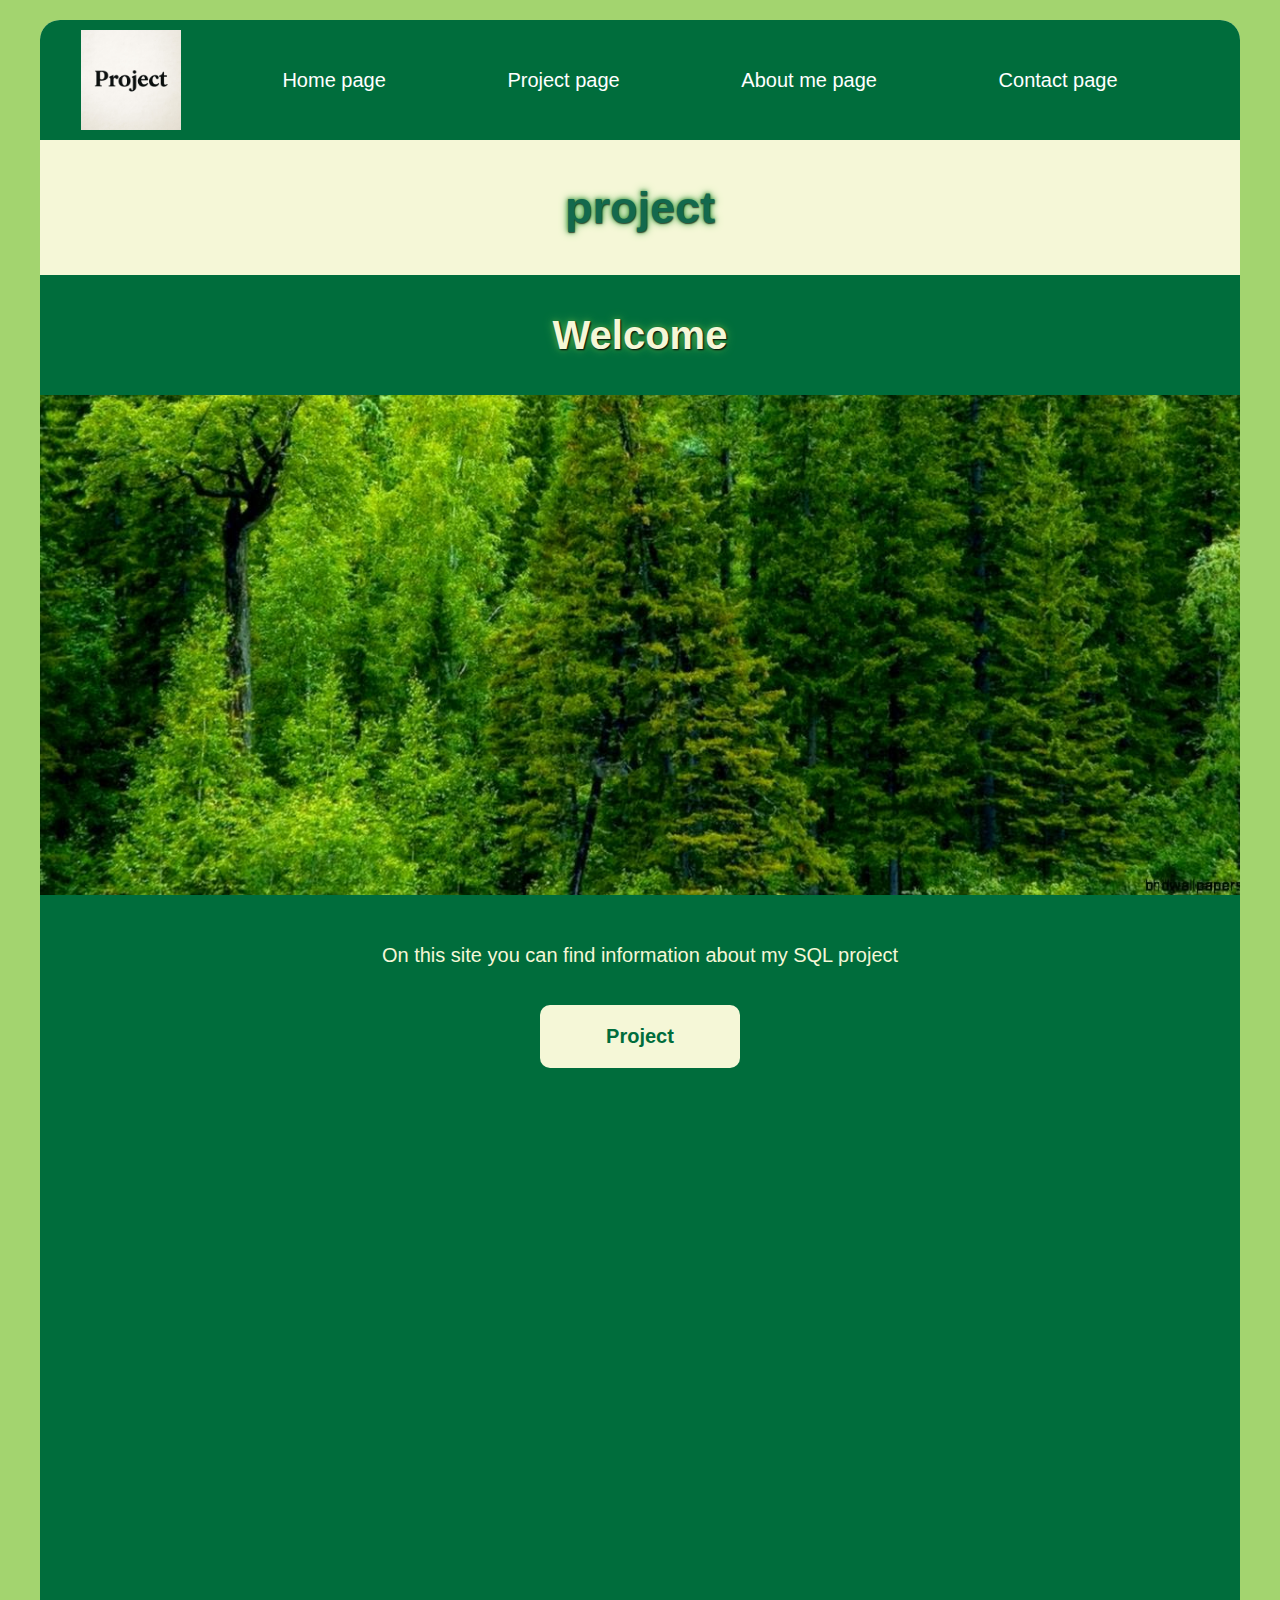
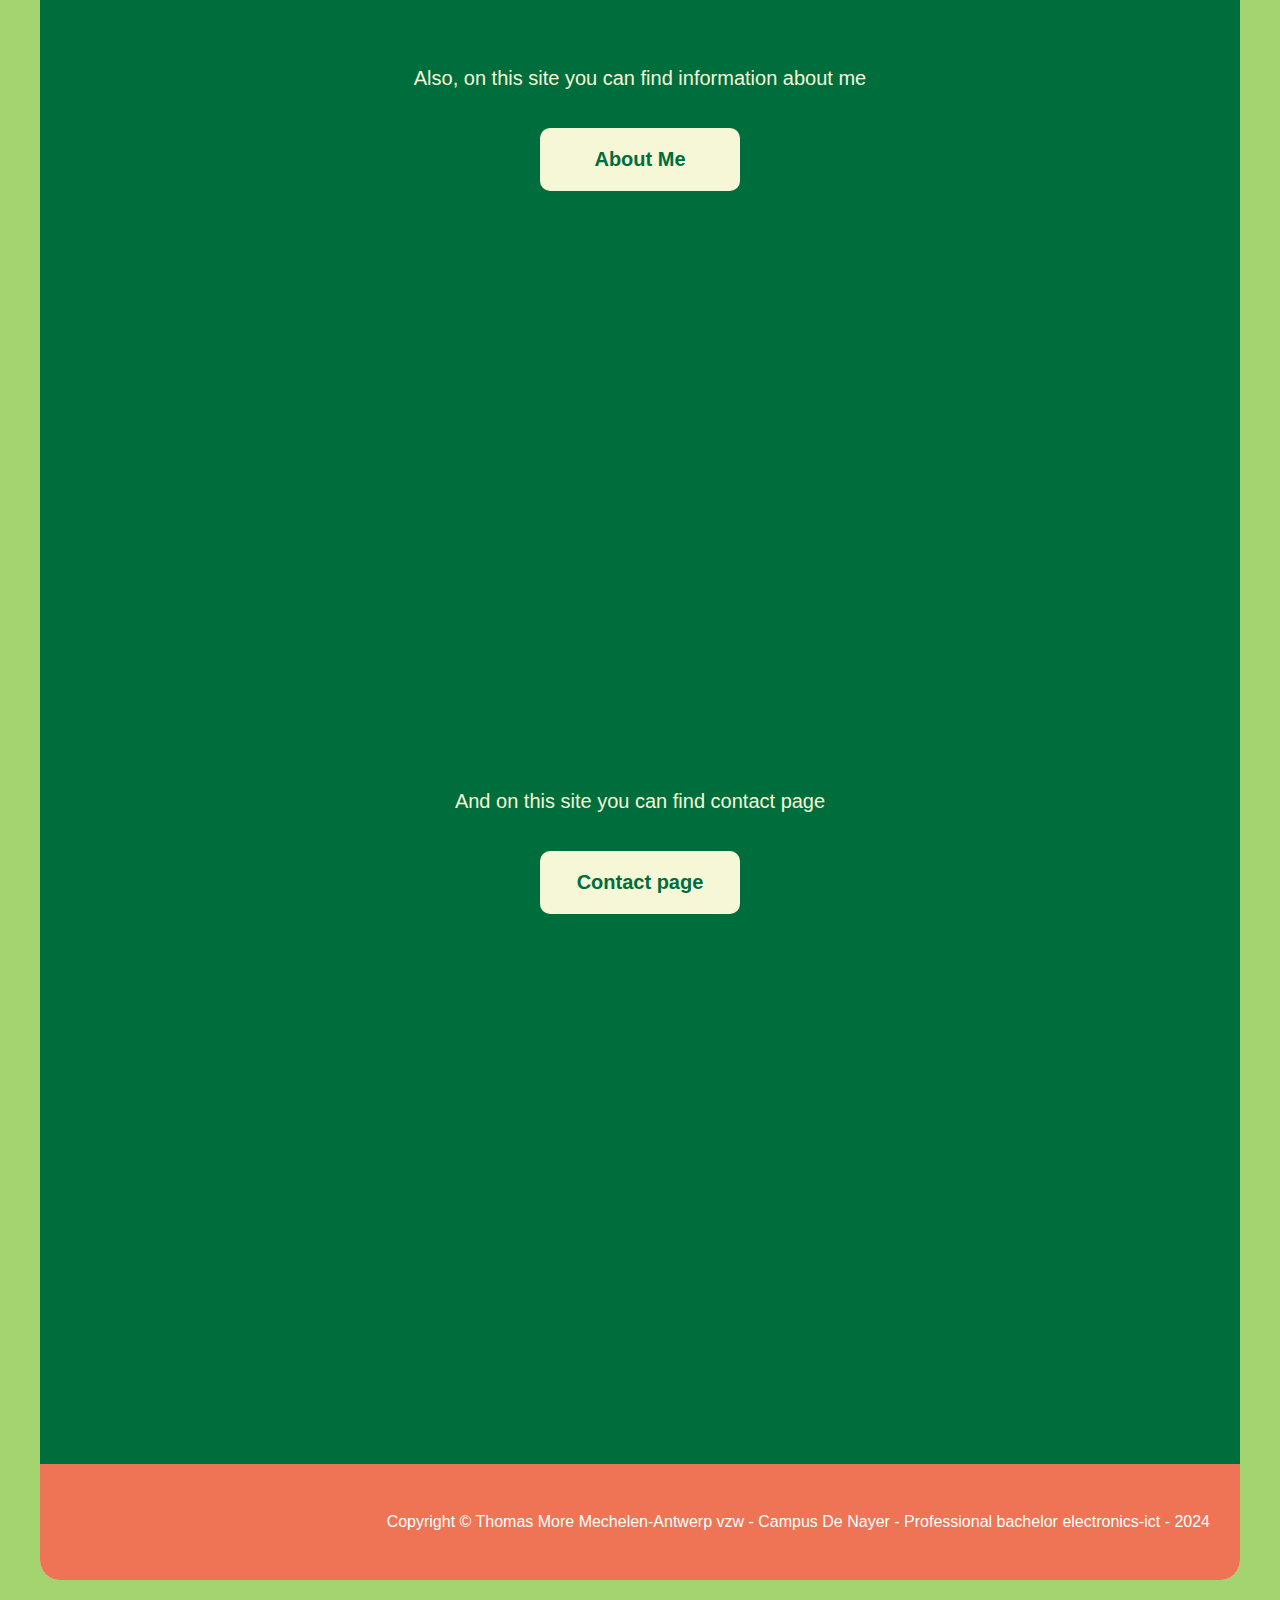
<file: index.html>
<!DOCTYPE html>
<html>
    <head>
        <meta charset="utf-8"/>
	    <link href="styles/index.css" rel="stylesheet"/>
        <script src="./jquery.js"></script>
    </head>
    <body class="full">
        <div class="wrapper">
            <header>
                <div id="header"></div>
            </header>
            
            <div class="body">
                <h1>Welcome</h1>
                <div class="parallax1"></div>
                <p class="text">On this site you can find information about my SQL project</p>
                <div class="button_container">
                    <button class="button" onclick="viewMore('/Project.html')">Project</button>
                </div>

                <div class="parallax2"></div>
                <p class="text">Also, on this site you can find information about me</p>
                <div class="button_container">
                    <button class="button" onclick="viewMore('AboutMe.html')">About Me</button>
                </div>

                <div class="parallax3"></div>
                <p class="text">And on this site you can find contact page</p>
                <div class="button_container">
                    <button class="button" onclick="viewMore('Contact.html')">Contact page</button>
                </div>

                <div class="parallax4"></div>
            </div>
            
            <footer>
                <div id="footer"></div>
            </footer>
        </div>
    </body>
</html>

<script>
    $(function(){
        $("#header").load("Header.html"); 
    });

    $(function(){
        $("#footer").load("Footer.html"); 
    });
    
    function viewMore(url){
        window.location.href = url;
    }
</script>
</file>
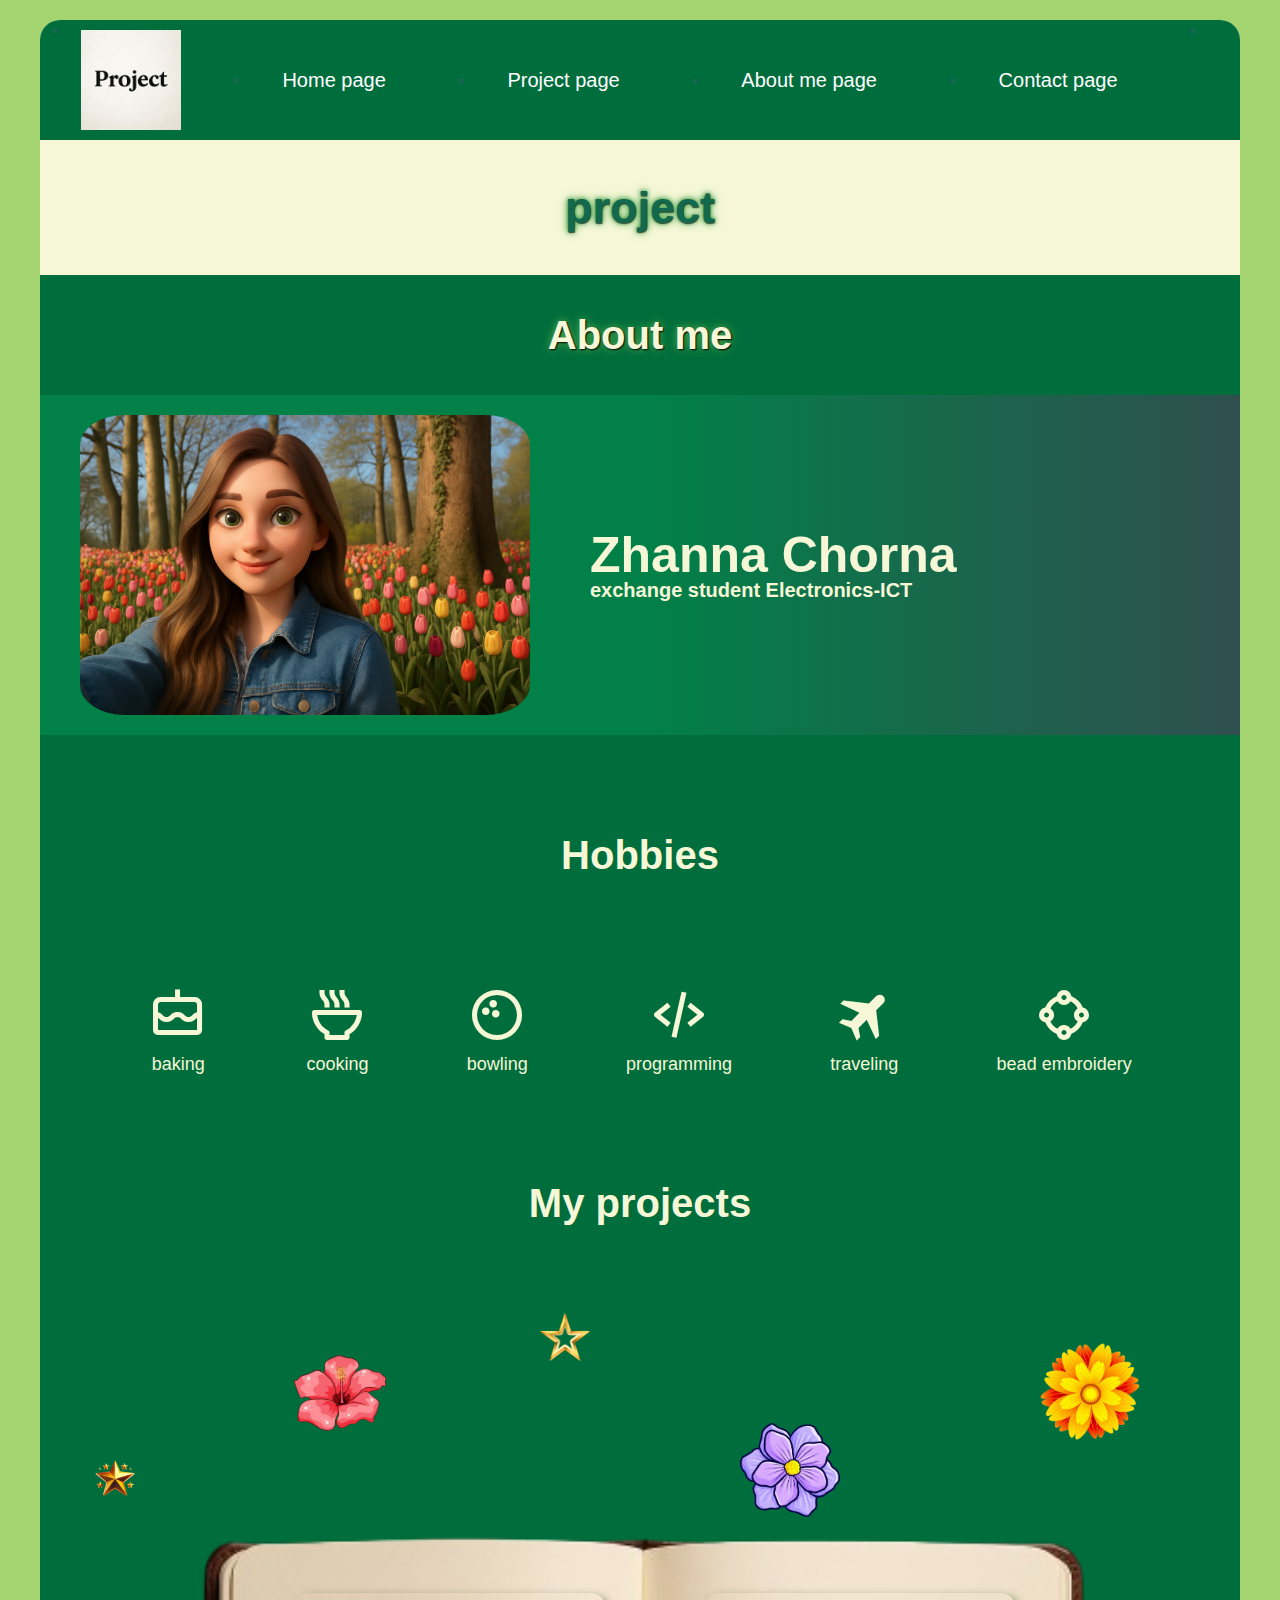
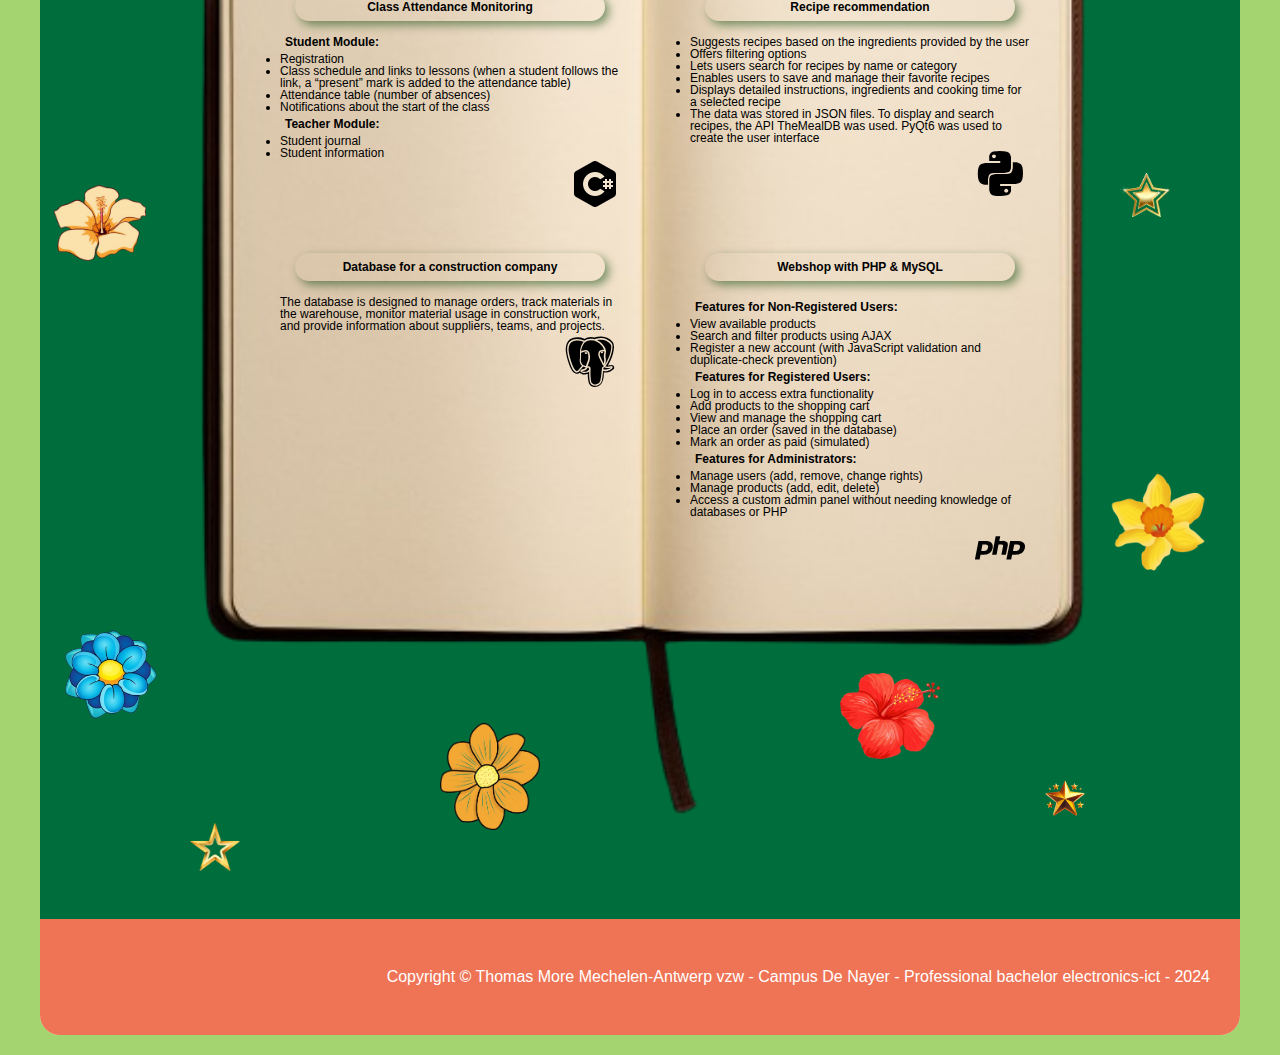
<file: AboutMe.html>
<!DOCTYPE html>
<html>
    <head>
        <meta charset="utf-8"/>
	    <link href="styles/AboutMe.css" rel="stylesheet"/>
        <script src="./jquery.js"></script>
        <link href="https://unpkg.com/boxicons@2.1.4/css/boxicons.min.css" rel="stylesheet">
    </head>
    <body class="full">
        <div class="wrapper">
            <header>
                <div id="header"></div>
                <p class="title">About me</p>
            </header>
            
            <div class="container">
                <div class="card">
                    <img src="images/my_photo.png" alt="My photo" class="photo">
                    <div class="text">
                        <p class="name">Zhanna Chorna</p>
                        <p class="specialty">exchange student Electronics-ICT</p>
                    </div>
                </div>
                

                <p class="tittle_hobby">Hobbies</p>
                <div class="hobbies">
                    <div class="hobby">
                        <i class='bx bx-cake'></i>
                        <p>baking</p>
                    </div>
                    <div class="hobby">
                        <i class='bx bx-bowl-hot'></i>
                        <p>cooking</p>
                    </div>
                    <div class="hobby">
                        <i class='bx bx-bowling-ball'></i>
                        <p>bowling</p>
                    </div>
                    <div class="hobby">
                        <i class='bx bx-code-alt'></i>
                        <p>programming</p>
                    </div>
                    <div class="hobby">
                        <i class='bx bxs-plane-alt'></i>
                        <p>traveling</p>
                    </div>
                    <div class="hobby">
                        <i class='bx bx-shape-circle'></i>
                        <p>bead embroidery</p>
                    </div>
                </div>

                <p class="tittle_projects">My projects</p>
                <div class="projects">
                    <div class="flower">
                        <img src="images/flower1.png" alt="flower1" class="flower1">
                        <img src="images/flower2.png" alt="flower2" class="flower2">
                        <img src="images/flower3.png" alt="flower3" class="flower3">
                        <img src="images/flower4.png" alt="flower4" class="flower4">
                        <img src="images/flower5.png" alt="flower5" class="flower5">
                        <img src="images/flower6.png" alt="flower6" class="flower6">
                        <img src="images/flower7.png" alt="flower7" class="flower7">
                        <img src="images/flower8.png" alt="flower8" class="flower8">
                    </div>

                    <div class="star">
                        <img src="images/star1.png" alt="star1" class="star1">
                        <img src="images/star2.png" alt="star2" class="star2">
                        <img src="images/star3.png" alt="star3" class="star3">
                        <img src="images/star1.png" alt="star4" class="star4">
                        <img src="images/star3.png" alt="star5" class="star5">
                    </div>
                    
                    <div class="notebook_wrapper">
                        <div class="notebook_container">
                            <img src="images/notebook.png" alt="notebook" class="notebook">

                        <div class="first_project">
                            <p class="topic">Class Attendance Monitoring</p>
                            <p class="module">Student Module:</p>
                            <ul>
                                <li>Registration</li>
                                <li>Class schedule and links to lessons (when a student follows the link, a “present” mark is added to the attendance table)</li>
                                <li>Attendance table (number of absences)</li>
                                <li>Notifications about the start of the class</li>
                            </ul>
                            <p class="module">Teacher Module:</p>
                            <ul>
                                <li>Student journal</li>
                                <li>Student information</li>
                            </ul>
                            <img src="images/csharp_icon50.png" alt="C# icon" class="csharp_icon">
                        </div>
                    
                        <div class="second_project">
                            <p class="topic">Database for a construction company</p>
                            <p>The database is designed to manage orders, track materials in the warehouse, monitor material usage in construction work, and provide information about suppliers, teams, and projects.</p>
                            <i class='bx bxl-postgresql'></i>
                        </div>

                        <div class="third_project">
                            <p class="topic">Recipe recommendation</p>
                            <ul>
                                <li>Suggests recipes based on the ingredients provided by the user</li>
                                <li>Offers filtering options</li>
                                <li>Lets users search for recipes by name or category</li>
                                <li>Enables users to save and manage their favorite recipes</li>
                                <li>Displays detailed instructions, ingredients and cooking time for a selected recipe</li>
                                <li>The data was stored in JSON files. To display and search recipes, the API TheMealDB was used. PyQt6 was used to create the user interface</li>
                            </ul>
                            <i class='bx bxl-python'></i>
                        </div>

                        <div class="fourth_project">
                            <p class="topic">Webshop with PHP & MySQL</p>
                            <p class="module">Features for Non-Registered Users:</p>
                            <ul>
                                <li>View available products</li>
                                <li>Search and filter products using AJAX</li>
                                <li>Register a new account (with JavaScript validation and duplicate-check prevention)</li>
                            </ul>
                            <p class="module">Features for Registered Users:</p>
                            <ul>
                                <li>Log in to access extra functionality</li>
                                <li>Add products to the shopping cart</li>
                                <li>View and manage the shopping cart</li>
                                <li>Place an order (saved in the database)</li>
                                <li>Mark an order as paid (simulated)</li>
                            </ul>
                            <p class="module">Features for Administrators:</p>
                            <ul>
                                <li>Manage users (add, remove, change rights)</li>
                                <li>Manage products (add, edit, delete)</li>
                                <li>Access a custom admin panel without needing knowledge of databases or PHP</li>
                            </ul>
                            <i class='bx bxl-php'></i>
                        </div>
                        </div>
                    </div>
                </div>
            </div>

            <footer>
                <div id="footer"></div>
            </footer>
        </div>
    </body>
</html>


<script>
    $(function(){
        $("#header").load("Header.html"); 
    });

    $(function(){
        $("#footer").load("Footer.html"); 
    });
</script>

<script> 
    $(document).ready(function(){
        $(".notebook_container").hover(
            function() {
                $(".flower1").animate({top: '240px'});
                $(".flower2").animate({left: '90px'});
                $(".flower3").animate({top: '970px'});
                $(".flower4").animate({top: '250px', left: '720px'});
                $(".flower5").animate({top: '320px'});
                $(".flower6").animate({left: '1000px'});
                $(".flower7").animate({top: '1000px'});
                $(".flower8").animate({top: '900px', left: '90px'});
                $(".star1").animate({top: '300px', left: '80px'});
                $(".star2").animate({top: '600px', left: '1070px'});
                $(".star3").animate({top: '1050px', left: '200px'});
                $(".star4").animate({top: '1050px', left: '980px'});
                $(".star5").animate({top: '240px', left: '500px'});
            },
            function() {
                $(".flower1").animate({top: '120px'});
                $(".flower2").animate({left: '10px'});
                $(".flower3").animate({top: '1100px'});
                $(".flower4").animate({top: '200px', left: '700px'});
                $(".flower5").animate({top: '120px'});
                $(".flower6").animate({left: '1070px'});
                $(".flower7").animate({top: '1050px'});
                $(".flower8").animate({top: '1000px', left: '20px'});
                $(".star1").animate({top: '230px', left: '50px'});
                $(".star2").animate({top: '550px', left: '1080px'});
                $(".star3").animate({top: '1200px', left: '150px'});
                $(".star4").animate({top: '1150px', left: '1000px'});
                $(".star5").animate({top: '90px', left: '500px'});
            }
        );
    });
</script>
</file>
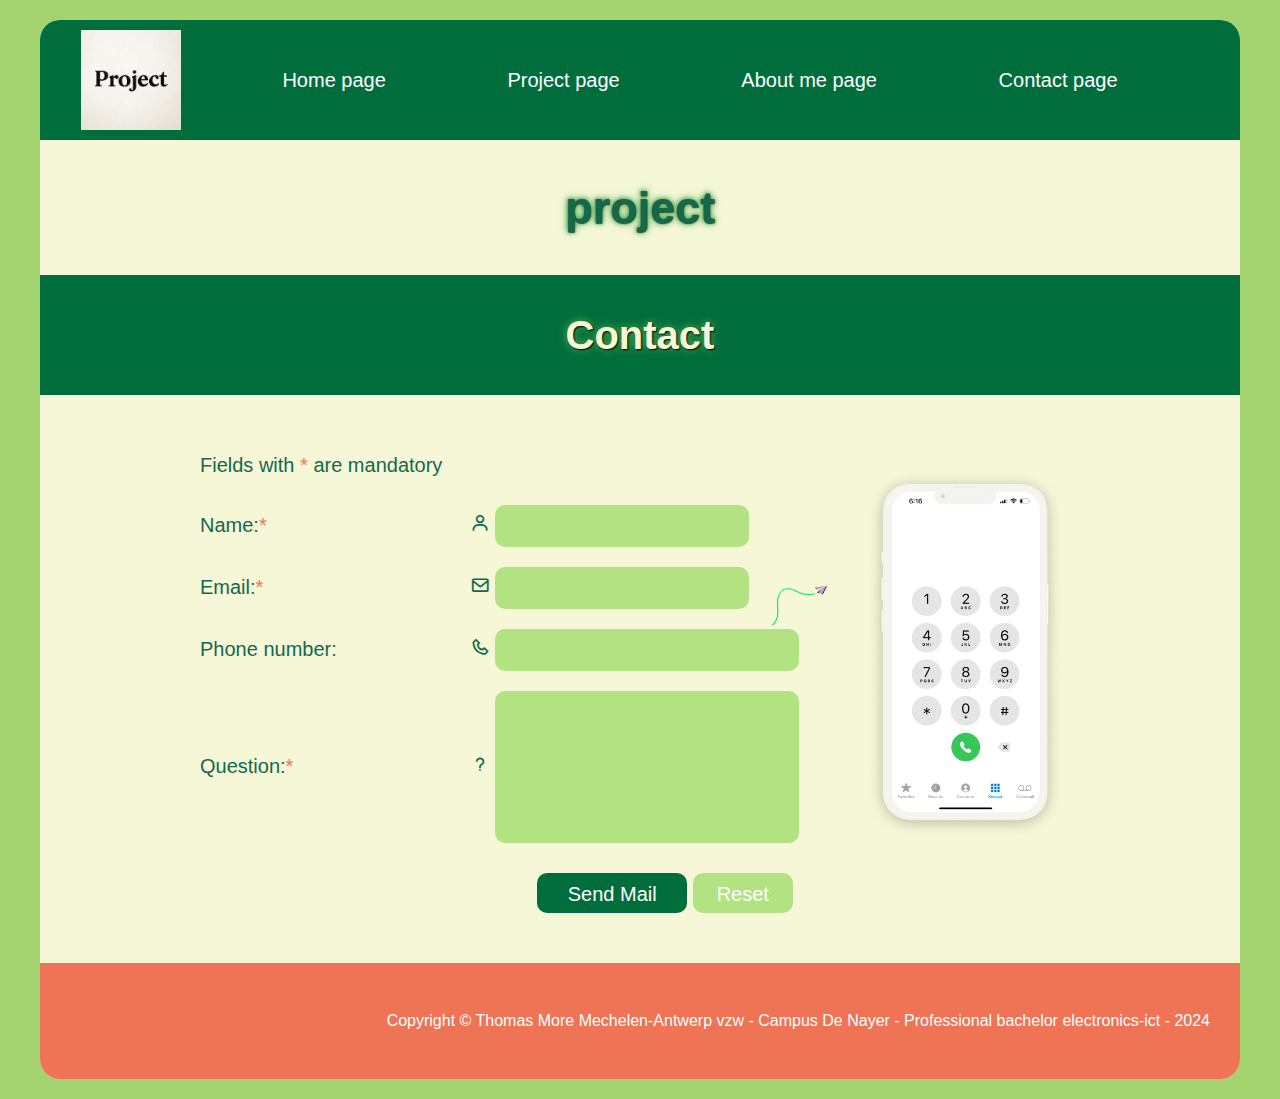
<file: Contact.html>
<!DOCTYPE html>
<html>
    <head>
        <meta charset="utf-8"/>
	    <link href="styles/Contact.css" rel="stylesheet"/>
        <script src="./jquery.js"></script>
        <link href="https://unpkg.com/boxicons@2.1.4/css/boxicons.min.css" rel="stylesheet">
    </head>
    <body class="full">
        <form id="contact-form" action="mailto:zhannachorna@gmail.com?subject=formresult" method="post" enctype="text/plain">
            <div class="wrapper">
                <header>
                    <div id="header"></div>
                    <p class="title">Contact</p>
                </header>
                
                <div class="fields">
                    <p id="error-message"></p>
                    <div class="phone_container">
                        <img src="images/phone.webp" alt="phone" class="img_phone"/>
                        <div id="display"></div>
                        <audio id="audio" src="images/zvuk-najatiya-knopki.mp3"></audio>
                        <div class="numbers_container">
                            <div class="number" id="number1" onclick="playSound('audio')"></div>
                            <div class="number" id="number2" onclick="playSound('audio')"></div>
                            <div class="number" id="number3" onclick="playSound('audio')"></div>
                            <div class="number" id="number4" onclick="playSound('audio')"></div>
                            <div class="number" id="number5" onclick="playSound('audio')"></div>
                            <div class="number" id="number6" onclick="playSound('audio')"></div>
                            <div class="number" id="number7" onclick="playSound('audio')"></div>
                            <div class="number" id="number8" onclick="playSound('audio')"></div>
                            <div class="number" id="number9" onclick="playSound('audio')"></div>
                            <div class="number" id="number0" onclick="playSound('audio')"></div>
                        </div>
                        <div class="buttons_container">
                            <div id="ok"></div>
                            <div id="delete"></div>
                        </div>
                    </div>

                    <p class="instruction">Fields with <span class="specialchar">&#42;</span> are mandatory</p>
                    <div class="input-box">
                        <label for="name">Name:<span class="specialchar">&#42;</span></label>
                        <i class='bx bx-user'></i>
                        <input type="text" name="name"  id="name"/>
                    </div>
                    <img src="images/arrow.gif" alt="arrow" class="arrow"/>
                    <div class="input-box">
                        <label for="email">Email:<span class="specialchar">&#42;</span></label>
                        <i class='bx bx-envelope'></i>
                        <input type="text" name="email" id="email"/>
                    </div>
                    <div class="input-box">
                        <label for="name">Phone number:</label>
                        <i class='bx bx-phone'></i>
                        <input type="text" name="phone" id="phone" readonly/>
                    </div>
                    <div class="input-box">
                        <label for="question">Question:<span class="specialchar">&#42;</span></label>
                        <i class='bx bx-question-mark'></i>
                        <input type="text" name="question" id="question"/>
                    </div>
                    <div class="buttons">
                        <input type="submit" value="Send Mail" class="send"/>
                        <input type="reset" value="Reset" class="reset"/>
                    </div>
                </div>

                <footer>
                    <div id="footer"></div>
                </footer>
            </div>
        </form>
    </body>
</html>

<script>
    $(function(){
        $("#header").load("Header.html"); 
    });

    $(function(){
        $("#footer").load("Footer.html"); 
    });


    document.getElementById("contact-form").addEventListener("submit", function(event) {
        event.preventDefault();
        const form = document.getElementById("contact-form");
        const name = document.getElementById("name").value.trim();
        const email = document.getElementById("email").value.trim();
        const phone = document.getElementById("phone").value.trim();
        const question = document.getElementById("question").value.trim();
        const errorMsg = document.getElementById("error-message");
    
        if (!name || !email || !question){
            event.preventDefault();
            errorMsg.textContent = "Please fill in all fields.";
        }else if(!email.includes("@") || !email.includes(".")){
            event.preventDefault();
            errorMsg.textContent = "Please enter a valid email address.";
        }else if(!question.match(/^[a-zA-Z0-9\s.,!?]+$/)){
            event.preventDefault();
            errorMsg.textContent = "Please enter a valid question.";
        }else{
            errorMsg.textContent = ""; 
            form.submit();
        }
    });

    function playSound(audio) {
        var song = document.getElementById(audio);
        song.play();
    }



    $(document).ready(function(){
        let input = '';
            
        function addToDisplay(){
            $('#display').html(input);
        }

        $('.number').on('click', function(){
            $('#display').html('');
            if($(this).attr('id')=='number1' && input.length<9){
                input+='1';
                addToDisplay();
            }else if($(this).attr('id')=='number2' && input.length<9){
                input+='2';
                addToDisplay();
            }else if($(this).attr('id')=='number3' && input.length<9){
                input+='3';
                addToDisplay();
            }else if($(this).attr('id')=='number4' && input.length<9){
                input+='4';
                addToDisplay();
            }else if($(this).attr('id')=='number5' && input.length<9){
                input+='5';
                addToDisplay();
            }else if($(this).attr('id')=='number6' && input.length<9){
                input+='6';
                addToDisplay();
            }else if($(this).attr('id')=='number7' && input.length<9){
                input+='7';
                addToDisplay();
            }else if($(this).attr('id')=='number8' && input.length<9){
                input+='8';
                addToDisplay();
            }else if($(this).attr('id')=='number9' && input.length<9){
                input+='9';
                addToDisplay();
            }else if($(this).attr('id')=='number0' && input.length<9){
                input+='0';
                addToDisplay();
            }else
                addToDisplay();
        });

        $('#delete').on('click', function(){
            $('#display').html('');
            input="";
        });

        $('#ok').on('click', function(){
            $('#display').html('');
            $('#phone').val(input);
        });
    });
</script>
</file>
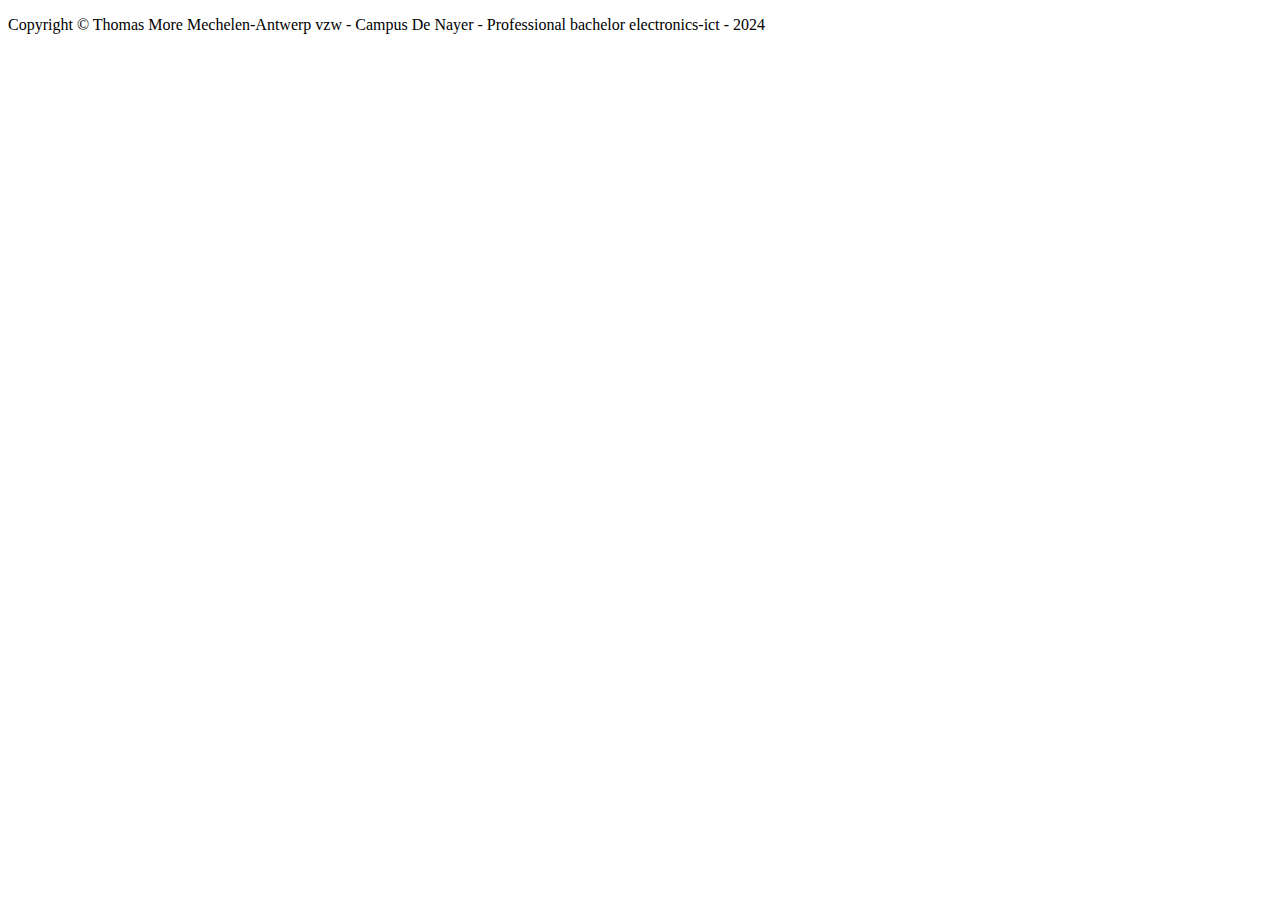
<file: Footer.html>
<!DOCTYPE html>
<html>
    <head>
        <meta charset="utf-8"/>
    </head>
    <body>
        <div class="footer">
            <p>Copyright &copy; Thomas More Mechelen-Antwerp vzw - Campus De Nayer - Professional bachelor electronics-ict - 2024</p>
        </div>
    </body>
</html>
</file>
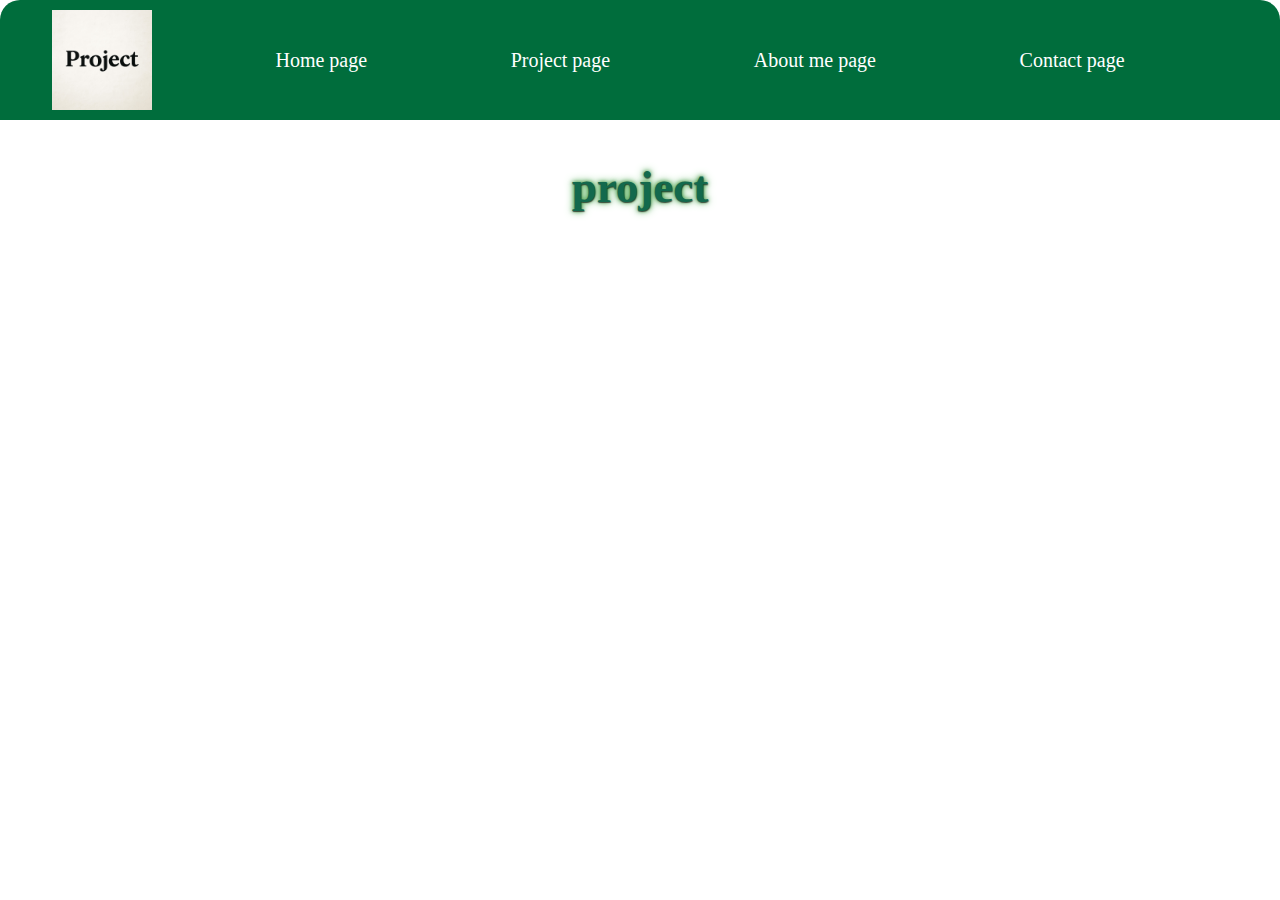
<file: Header.html>
<!DOCTYPE html>
<html>
    <head>
        <meta charset="utf-8"/>
        <title>Zhanna Chorna</title>
        <link href="styles/reset.css" rel="stylesheet"/>
	    <link href="styles/HeaderFooter.css" rel="stylesheet"/>
    </head>
    <body>
        <div class="header">
            <div class="top-layer">
                <ul>
                    <li><img src="images/logo.jpg" alt="Logo" class="logo"/></li>
                    <li><a href="index.html">Home page</a></li>
                    <li><a href="Project.html">Project page</a></li>
                    <li><a href="AboutMe.html">About me page</a></li>
                    <li><a href="Contact.html">Contact page</a></li>
                    <li></li>
                </ul>
            </div>
            <p class="paragraph">project</p>
        </div>
    </body>
</html>
</file>
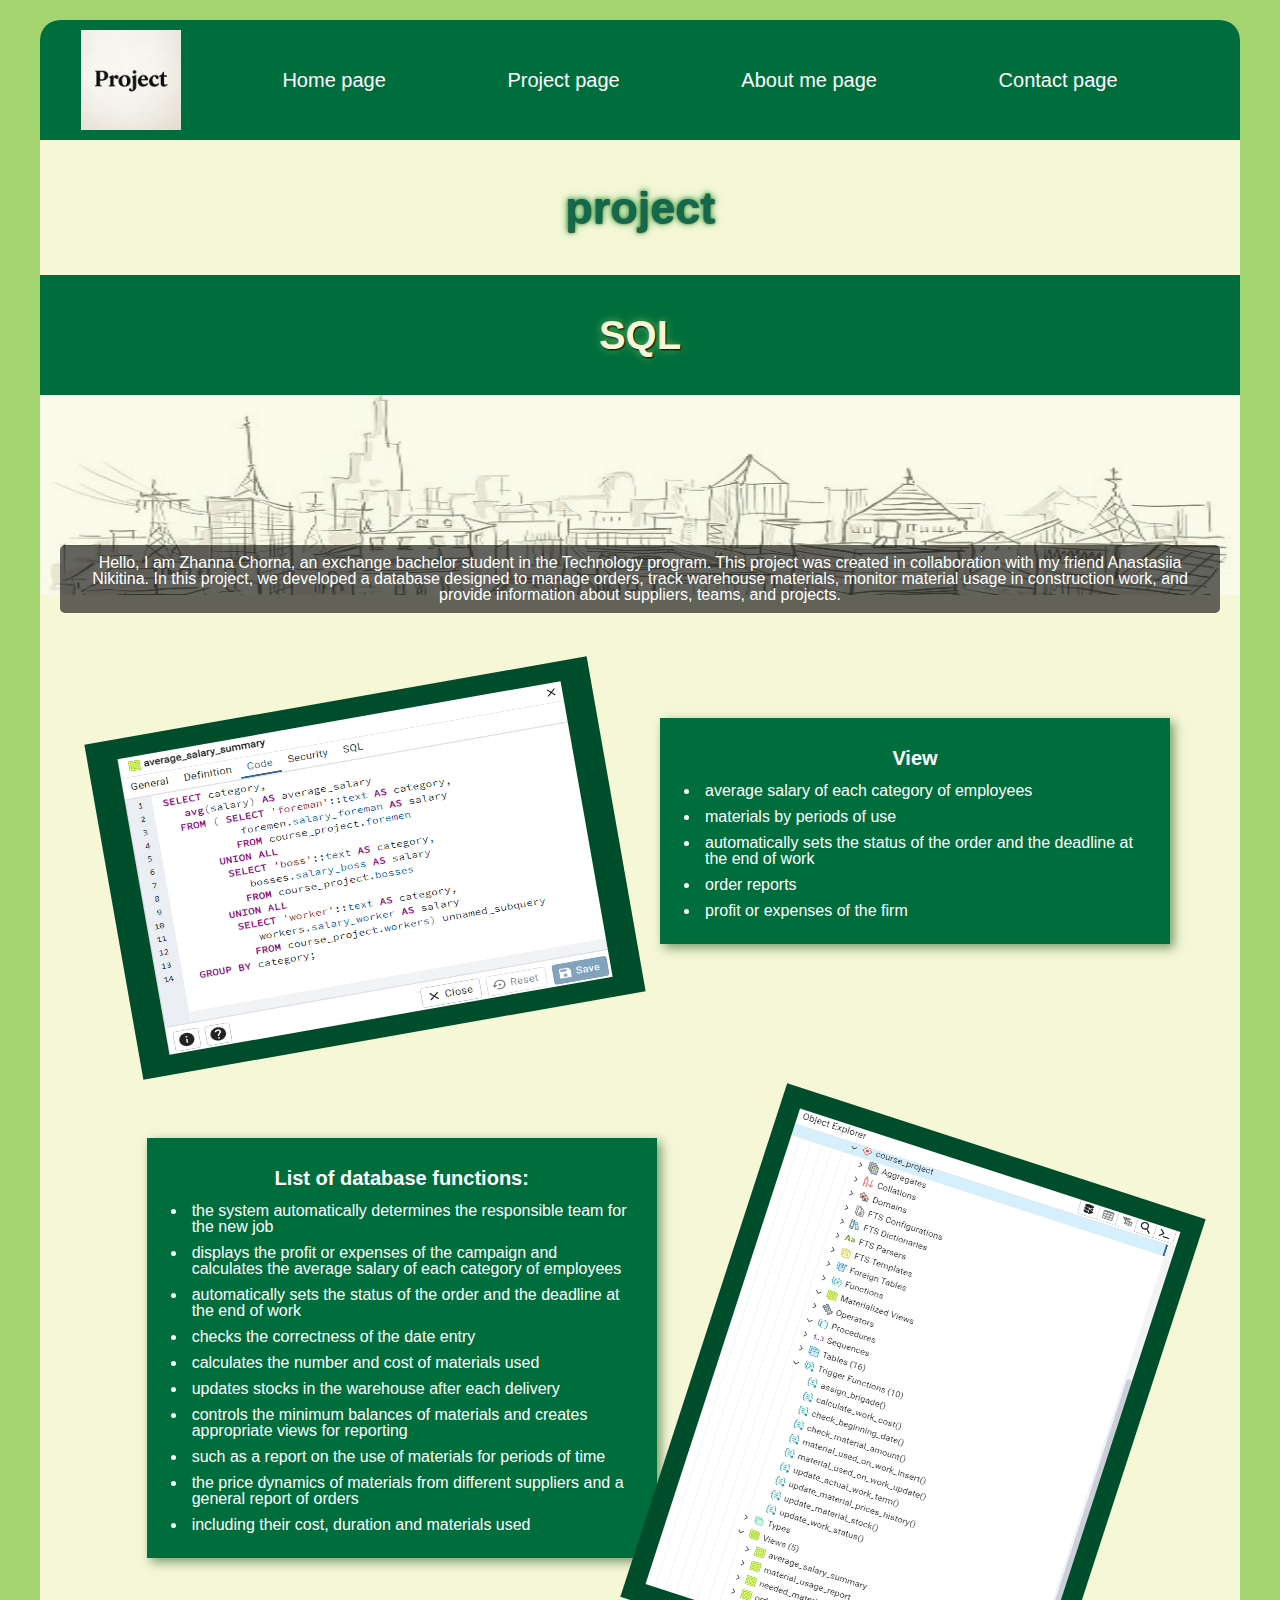
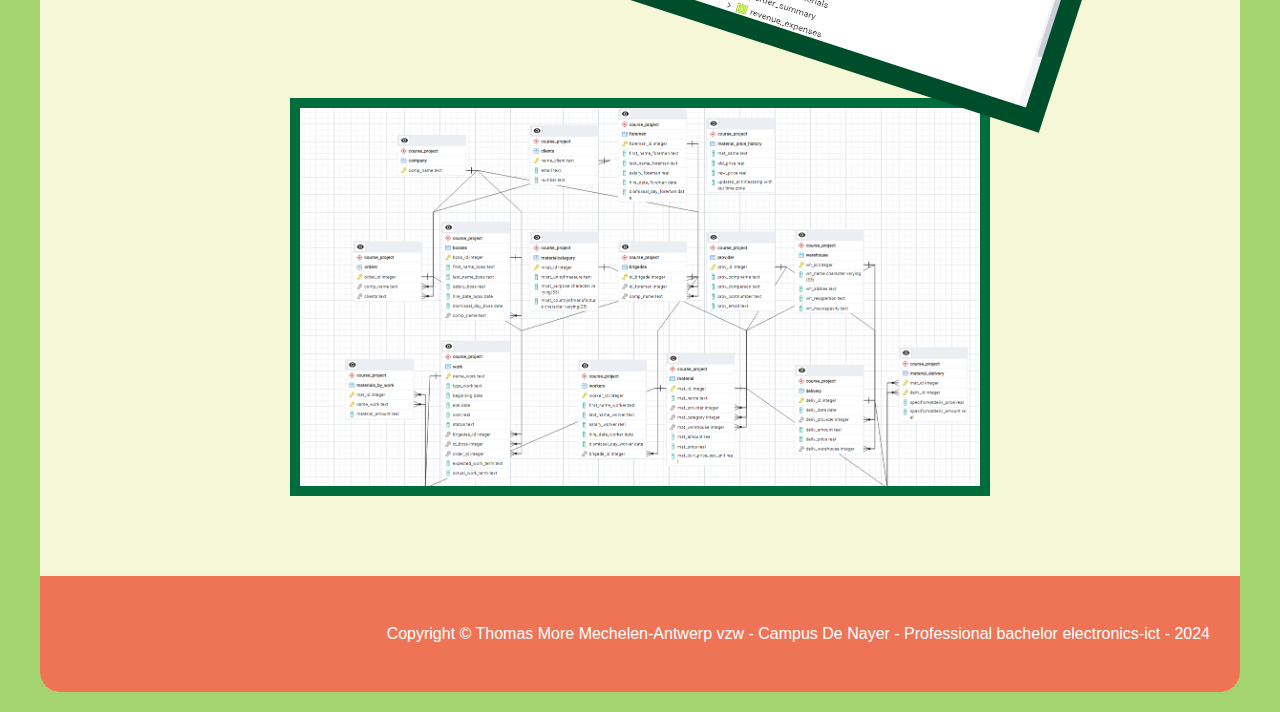
<file: Project.html>
<!DOCTYPE html>
<html>
    <head>
        <meta charset="utf-8"/>
	      <link href="styles/Project.css" rel="stylesheet"/>
        <script src="./jquery.js"></script>
    </head>
    <body class="full">
        <div class="wrapper">
            <header>
                <div id="header"></div>
                <p class="title">SQL</p>
            </header>

            <div class="image-container">
              <img src="images/city.jpg" alt="City"/>
              <p class="explanation">Hello, I am Zhanna Chorna, an exchange bachelor student in the Technology program. This project was created in collaboration with my friend Anastasiia Nikitina. In this project, we developed a database designed to manage orders, track warehouse materials, monitor material usage in construction work, and provide information about suppliers, teams, and projects.</p>
            </div>
            
            <div class="slides-wrapper1">
              <div class="slide1">
                <img src="images/average_salary_summary.png" alt="average salary summary" id="img"/>
              </div>
            
              <div class="slide2">
                <h3>View</h3>
                <ul> 
                  <li>average salary of each category of employees</li>
                  <li>materials by periods of use</li>
                  <li>automatically sets the status of the order and the deadline at the end of work</li>
                  <li>order reports</li>
                  <li>profit or expenses of the firm</li>
                </ul>
              </div>
            </div>
            
          <div class="slides-wrapper2">
            <div class="slide3">
              <h3>List of database functions: </h3>
              <ul>
                <li>the system automatically determines the responsible team for the new job</li>
                <li>displays the profit or expenses of the campaign and calculates the average salary of each category of employees</li>
                <li>automatically sets the status of the order and the deadline at the end of work</li>
                <li>checks the correctness of the date entry</li>
                <li>calculates the number and cost of materials used</li>
                <li>updates stocks in the warehouse after each delivery</li>
                <li>controls the minimum balances of materials and creates appropriate views for reporting</li>
                <li>such as a report on the use of materials for periods of time</li>
                <li>the price dynamics of materials from different suppliers and a general report of orders</li>
                <li>including their cost, duration and materials used</li>
              </ul>
            </div>

            <div class="slide4">
              <img src="images/functions.png" alt="functions"/>
            </div>
          </div>

          <div class="slide5">
            <img src="images/ERD.png" alt="ERD"/>
          </div>

            <footer>
                <div id="footer"></div>
            </footer>
        </div>
    </body>
</html>

<script>
  $(function(){
    $("#header").load("Header.html"); 
  });

  $(function(){
    $("#footer").load("Footer.html"); 
  });
  
  $(document).ready(function(){
    let i = 0;
    const images=[
      "images/average_salary_summary.png",
      "images/material_usage_report.png",
      "images/needed_materials.png",
      "images/order_summary.png",
      "images/revenue_expenses.png"
    ];

    function showSlides() {
      $("#img").attr("src", images[i]);
      i++;
      if (i >= images.length) {
        i = 0;
      }
      setTimeout(showSlides, 4000); 
    }

    showSlides();
  });
</script>
</file>
<file: styles/index.css>
.body{
    background-color: #006d3c;
    color: #f5f7d7;
}

.text{
    font-size: 20px;
    text-align: center;
    padding-bottom: 40px;
    margin-top: 50px;
}

.button_container{
    text-align: center;
}

.button{
    text-align: center;
    width: 200px;
    background-color: #f5f7d7;
    color: #006d3c;
    padding: 20px;
    border-radius: 10px;
    border: none;
    font-size: 20px;
    font-weight: bold;
    margin-bottom: 50px;
}

.button:active{
    background-color: #b3e283;
}

.parallax1, .parallax2, .parallax3, .parallax4{
    min-height: 500px; 
    background-attachment: fixed;
    background-position: center;
    background-repeat: no-repeat;
    background-size: cover;
}

.parallax1{
    background-image: url("../images/top-forest.jpg");
}

.parallax2{
    background-image: url("../images/forest.jpeg");
}

.parallax3{
    background-image: url("../images/bottom-forest.webp");
}

.parallax4{
    background-image: url("../images/last-forest.png");
}
</file>
<file: styles/AboutMe.css>
.container{
    background-color: #006d3c;
    color: #f5f7d7;
}

.card{
    position: relative;
    background-color: #018148;
    width: 100%;
    height: 340px;
    display: flex;
    align-items: center;
}

.card:hover{
    background-color: #01663b; 
}

.card::after{
    content: '';
    position: absolute;
    top: 0;
    right: 0;
    width: 50%;
    height: 100%;
    background: linear-gradient(to right, transparent, #2f4f4f);
}

.photo{
    width: 450px;
    height: 300px;
    border-radius: 10%;
    margin: 40px 20px 40px 40px;
    transition: transform 0.5s ease;
}

.card:hover .photo{
    transform: scale(1.05); 
}

.text{
    margin-left: 40px;
    z-index: 1; 
}

.name, .specialty{
    font-size: 50px; 
    font-weight: bold;
    margin: 0;
}

.specialty{
    font-size: 20px;
}

.card:hover .name,
.card:hover .specialty{
    color: #ffdd57;
    transform: scale(1.1);
    transition: color 0.5s ease, transform 0.5s ease;
}

.tittle_hobby{
    text-align: center;
    font-size: 40px;
    font-weight: bold;
    margin: 100px 50px 100px 50px;
}

.hobbies{
    margin: 20px;
    display: flex;
    justify-content: space-evenly;
    align-items: center; 
}

.hobby{
    display: flex;
    flex-direction: column; 
    align-items: center; 
    margin: 10px;
}

.hobby i{
    font-size: 60px; 
    margin-bottom: 10px; 
}

.hobby p{
    font-size: 18px;
}

.tittle_projects{
    text-align: center;
    font-size: 40px;
    font-weight: bold;
    margin: 100px 50px 0 50px;
}

.projects{
    width: 100%;
    position: relative;
    padding: 300px 0 100px 0;
}

.notebook_wrapper{
    position: relative;
    width: 100%;
    display: flex;
    justify-content: center;
    z-index: 1;
  }
  
  .notebook_container{
    position: relative;
    width: 900px; 
  }
  
  .notebook{
    width: 100%;
    display: block;
  }

.first_project{
    position: absolute;
    top: 40px;
    left: 50px;
    width: 370px; 
    height: 240px; 
    padding-left: 30px;
    box-sizing: border-box;
    font-size: 12px;
    color: rgb(0, 0, 0);
    overflow-y: auto;
    margin: 20px 10px 20px 10px;
}

li{
    list-style: disc;
}

.module{
    font-weight: bold;
    padding: 5px;
}

.topic{
    font-weight: bold;
    padding: 8px;
    margin: 10px 15px 10px 15px;
    text-align: center;
    border-radius: 20px;
    box-shadow: 4px 4px 10px rgba(0, 64, 0, 0.5);
}

.second_project{
    position: absolute;
    top: 300px;
    left: 50px;
    width: 370px; 
    height: 240px; 
    padding-left: 30px;
    box-sizing: border-box;
    font-size: 12px;
    color: rgb(0, 0, 0);
    overflow-y: auto;
    margin: 20px 10px 20px 10px;
}

.third_project{
    position: absolute;
    top: 40px;
    left: 450px;
    width: 370px; 
    height: 260px; 
    padding-left: 30px;
    box-sizing: border-box;
    font-size: 12px;
    color: rgb(0, 0, 0);
    overflow-y: auto;
    margin: 20px 10px 20px 20px;
}

.third_project .topic, .second_project .topic, .fourth_project .topic{
    margin-bottom: 15px;
}

.fourth_project{
    position: absolute;
    top: 300px;
    left: 450px;
    width: 370px; 
    height: 340px; 
    padding-left: 30px;
    box-sizing: border-box;
    font-size: 12px;
    color: rgb(0, 0, 0);
    overflow-y: auto;
    margin: 20px 10px 20px 20px;
}

.first_project i, .second_project i, .third_project i, .fourth_project i{
    font-size: 60px;
    float: right;
}

.first_project img{
    font-size: 60px;
    float: right;
}

.flower{
    position: absolute; 
    top: 0;
    left: 0;
    z-index: 0; 
}

.flower img{
    width: 100px;
    position: absolute; 
    z-index: -1;
}

.flower1{
    top: 120px;
    left: 250px;
}

.flower2{
    top: 550px;
    left: 10px;
}

.flower3{
    top: 1100px;
    left: 400px;
}

.flower4{
    top: 200px;
    left: 700px;
}

.flower5{
    top: 120px;
    left: 1000px;
}

.flower6{
    top: 850px;
    left: 1070px;
}

.flower7{
    top: 1050px;
    left: 800px;
}

.flower8{
    top: 1000px;
    left: 20px;
}

.star{
    position: absolute; 
    top: 0;
    left: 0;
    z-index: 0; 
}

.star img{
    width: 50px;
    position: absolute; 
    z-index: -1;
}

.star1{
    top: 230px;
    left: 50px;
}

.star2{
    top: 550px;
    left: 1080px;
}

.star3{
    top: 1200px;
    left: 150px;
}

.star4{
    top: 1150px;
    left: 1000px;
}

.star5{
    top: 90px;
    left: 500px;
}
</file>
<file: styles/Contact.css>
.fields{
    width: 900px;
    margin: 50px auto;
    font-size: 20px;
}

.specialchar{
    color: #ef7355;
}

.input-box{
    padding: 10px;
}

.instruction{
    padding: 10px 10px 20px 10px;
}

input{
    border-radius: 10px;
    height: 40px;
    width: 250px;
    background-color: #b3e283;
    border: none;
	display:inline-block;
    font-size: 15px;
}

#phone{
    border-radius: 10px;
    height: 40px;
    width: 300px;
    background-color: #b3e283;
    border: none;
    display: inline-block;
}

#question{
    height: 150px;
    width: 300px;
}

label{
	display:inline-block;
	width: 30%;
	text-align: left;
	margin-right:20px;
}

.buttons{
    text-align: center;
    margin: 20px 0px 0px 50px;
}

.send{
    width: 150px;
    background-color: #006d3c;
    color: white;
    padding: 10px;
    border-radius: 10px;
    border: none;
    font-size: 20px;
}

.send:active{
    background-color: #004d2b;
}

.reset{
    width: 100px;
    background-color: #b3e283;
    color: white;
    padding: 10px;
    border-radius: 10px;
    border: none;
    font-size: 20px;
}

.reset:active{
    background-color: #91c15c;
}

#error-message{
    color: #ef7355; 
    text-align: center;
}

.phone_container{
    float: right;
    position: relative;
  }
  
  .img_phone{
    width: 250px;
    display: block;
  }

  #display{
    position: absolute;
    width: 110px;
    height: 30px;
    top: 80px; 
    left: 70px;
    background-color: white;
    color: black;
}
  
  .numbers_container{
    position: absolute;
    top: 140px; 
    left: 70px; 
    width: 110px;  
    height: 175px; 
  }

  #number0, #number1, #number2, #number3, #number4, #number5, #number6, #number7, #number8, #number9, #ok{
    position: absolute;
    width: 30px;
    height: 30px;
    border-radius: 50%;
    background: transparent; 
    transition: all 0.3s;
  }

  #number0:hover, #number1:hover, #number2:hover, #number3:hover, #number4:hover, #number5:hover, #number6:hover, #number7:hover, #number8:hover, #number9:hover{
    box-shadow: 0 0 10px rgba(0,0,0,0.4);
    background: rgba(255,255,255,0.3); 
  }
  
#number1{ 
    top: 0; 
    left: 0; 
}

#number2{ 
    top: 0; 
    left: 40px; 
}
  
#number3{ 
    top: 0; 
    left: 80px; 
}

#number4{ 
    top: 38px; 
    left: 0; 
}
  
#number5{ 
    top: 38px; 
    left: 40px; 
}


#number6{ 
    top: 38px; 
    left: 80px; 
}
  
#number7{ 
    top: 75px; 
    left: 0; 
}

#number8{ 
    top: 75px; 
    left: 40px; 
}

#number9{ 
    top: 75px; 
    left: 80px; 
}

#number0{ 
    top: 110px; 
    left: 40px; 
}

.buttons_container{
    position: absolute;
    top: 287px; 
    left: 110px; 
    width: 110px;  
    height: 30px; 
  }
  
#ok{ 
    top: 0px; 
    left: 0px; 
}

#delete{
    top: 10px; 
    left: 50px; 
    position: absolute;
    width: 10px;
    height: 10px;
    background: transparent; 
    transition: all 0.3s;
}

#ok:hover{
    box-shadow: 0 0 10px rgba(42, 42, 42, 0.4);
    background: rgba(34, 255, 0, 0.3); 
}

.arrow{
    width: 70px;
    float: right;
}
</file>
<file: styles/HeaderFooter.css>
/*----------header----------*/


.top-layer{
    background-color: #006d3c;
    border-radius: 20px 20px 0px 0px;
}

.logo{
    width: 100px;
    float: left;
    padding: 10px;
}

.header ul{
    display: flex; 
    justify-content: space-around; 
    list-style: none;
}

.header li{
    position: relative;
    font-size: 20px;
}

.header a{
    display: inline-block;
    padding: 50px 30px;
    text-decoration: none;
    color: white;
    
}

.full{
    background-color: #a3d46f;
}

.wrapper{
    width: 100%;
    min-width: 900px;
    max-width: 1200px;
    margin: 20px auto; 
    padding: 0 auto;
    background-color: #f5f7d7;
    border-radius: 20px;
    font-family:'Lucida Sans', 'Lucida Sans Regular', 'Lucida Grande', 'Lucida Sans Unicode', Geneva, Verdana, sans-serif;
    color: #13694d;
}

.title{
    font-size: 40px;
    padding: 40px;
    text-align: center;
    background-color: #006d3c;
    color: #f5f7d7;
    font-weight: bold;
    text-shadow: 1px 1px 2px black, 0 0 10px #4CAF50, 0 0 5px #2E7D32;
}

h3{
    font-size: 20px;
    padding: 10px;
    text-align: center;
  }

h1{
    font-size: 40px;
    padding: 40px;
    text-align: center;
    text-shadow: 1px 1px 2px black, 0 0 10px #4CAF50, 0 0 5px #2E7D32;
}

.paragraph{
    text-shadow: 0.5px 0.5px 1px rgba(0, 0, 0, 0.6), 0 0 8px #4CAF50, 0 0 4px #2E7D32;
    font-size: 45px;
    padding: 45px;
    text-align: center;
    color: #13694d;
    font-weight: bold;
}

/*----------footer----------*/


.footer p{
    padding: 50px 30px;
    background-color: #ef7355;
    text-align: right;
    border-radius: 0px 0px 20px 20px;
    color: white;
}
</file>
<file: styles/Project.css>
.image-container{
  position: relative;
  display: inline-block;
  width: 100%;
}

.image-container img{
  display: block;
  opacity: 0.5;
  width: 100%;
  height: 200px;
}

.explanation{
  position:absolute;
  margin-top: 130px;
  top: 20px; 
  left: 20px;
  right: 20px;
  color: white;
  background-color: rgba(0, 0, 0, 0.6);
  padding: 10px;
  border-radius: 5px;
  font-size: 16px;
  text-align: center;
}

.slide1 img{
  width: 450px; 
  height: 300px; 
  display: block; 
  margin: 0 auto;
}

.slides-wrapper1{
  display: flex;
  justify-content:space-between;
  align-items: flex-start;
  margin: 100px 70px;
}

.slide1,.slide2, .slide3, .slide4{
  width: 470px;
  background-color: #006d3c;
  color: white;
  padding: 20px;
}

.slide1{
  transform: rotate(-10deg);
}

.slide2{
  margin-top: 20px;
}

.slide2 li, .slide3 li{
  list-style: disc;
  padding: 5px;
  margin-left: 20px;
}

.slide1, .slide4{
  background-color: #004d2b;
}

.slide2, .slide3{
  box-shadow: 4px 4px 10px rgba(0, 64, 0, 0.5);
}

.slides-wrapper2{
  display: flex;
  justify-content:space-evenly;
  align-items: flex-start;
  margin: 100px 70px 20px 70px;
}

.slide4 img{
  width: 400px;
  height: 500px;
  display: block; 
  margin: 0 auto;
}

.slide4{
  width: 400px;
  transform: rotate(18deg);
}

.slide5{
  width: 700px;
  background-color: #006d3c;
  display: block; 
  margin: 0 auto;
  margin-bottom: 80px;
}

.slide5 img{
  width: 680px;
  padding: 10px;
  display: block; 
  margin: 0 auto;
}
</file>
